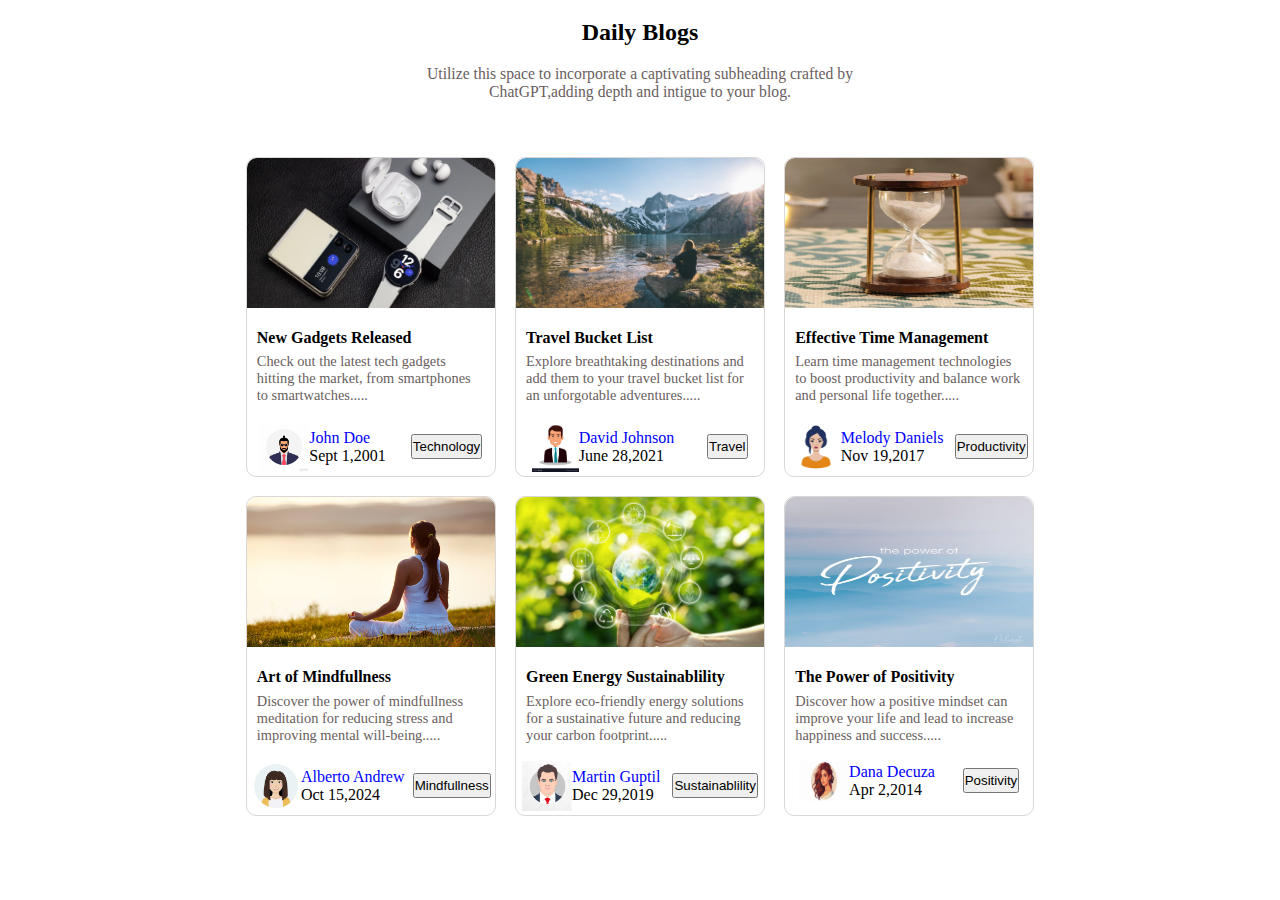
<file: CSS-Projects/DailyBlogs/index.html>
<!DOCTYPE html>
<html lang="en">

<head>
    <meta charset="UTF-8">
    <meta name="viewport" content="width=device-width, initial-scale=1.0">
    <title>Blog - Change The Lifestyle</title>
    <link rel="stylesheet" href="style.css">
</head>

<body>
    <div class="main_container">
        <div class="text_container">
            <header>
                <h2 id="heading">Daily Blogs</h2>
                <p class="discription">Utilize this space to incorporate a captivating subheading crafted by ChatGPT,adding
                    depth and intigue to your blog.</p>
            </header>
        </div>
        <div class="blog_container">
            <!--BLOG-1-->
            <div class="card">
                <a href="#" class="image_container">
                    <img src="Images/tech items.jpg" alt="tech img" class="blog_image">
                </a>
                <div class="discription_container">
                    <h4>New Gadgets Released</h4>
                    <p>Check out the latest tech gadgets hitting the market, from smartphones to smartwatches.....</p>
                </div>
                <div class="details">
                    <div class="person_details">
                        <img src="Avtars/img1.jpg" alt="Avtar-1" class="person_img">
                        <div class="name_section">
                            <p class="name">John Doe</p>
                            <p>Sept 1,2001</p>
                        </div>
                    </div>
                    <button class="btn">Technology</button>
                </div>
            </div>
            <!--BLOG-2-->
            <div class="card" >
                <a class="image_container" href="#">
                    <img src="Images/travel.jpg" alt="travel_img" class="blog_image">
                </a>
                <div class="discription_container">
                    <h4>Travel Bucket List</h4>
                    <p>Explore breathtaking destinations and add them to your travel bucket list for an unforgotable
                        adventures.....</p>
                </div>
                <div class="details">
                    <div class="person_details">
                        <img src="Avtars/img3.jpg" alt="Avtar-2" class="person_img">
                        <div class="name_section">
                            <p class="name">David Johnson</p>
                            <p>June 28,2021</p>
                        </div>
                    </div>
                    <button class="btn">Travel</button>
                </div>
            </div>
            <!--BLOG-3-->
            <div class="card">
                <a class="image_container" href="#">
                    <img src="Images/Time.jpg" alt="time_img" class="blog_image">
                </a>
                <div class="discription_container">
                    <h4>Effective Time Management</h4>
                    <p>Learn time management technologies to boost productivity and balance work and personal life
                        together.....</p>
                </div>
                <div class="details">
                    <div class="person_details">
                        <img src="Avtars/img2.jpg" alt="Avtar-3" class="person_img">
                        <div class="name_section">
                            <p class="name">Melody Daniels</p>
                            <p>Nov 19,2017</p>
                        </div>
                    </div>
                    <button class="btn">Productivity</button>
                </div>
            </div>
            <!--BLOG-4-->
            <div class="card">
                <a class="image_container" href="#">
                    <img src="Images/meditation.jpg" alt="meditation_img" class="blog_image">
                </a>
                <div class="discription_container">
                    <h4>Art of Mindfullness</h4>
                    <p>Discover the power of mindfullness meditation for reducing stress and improving mental
                        will-being.....</p>
                </div>
                <div class="details">
                    <div class="person_details">
                        <img src="Avtars/img4.jpg" alt="Avtar-4" class="person_img">
                        <div class="name_section">
                            <p class="name">Alberto Andrew</p>
                            <p>Oct 15,2024</p>
                        </div>
                    </div>
                    <button class="btn">Mindfullness</button>
                </div>
            </div>
            <!--BLOG-5-->
            <div class="card">
                <a class="image_container" href="#">
                    <img src="Images/Green Energy.jpg" alt="green_img" class="blog_image">
                </a>
                <div class="discription_container">
                    <h4>Green Energy Sustainablility</h4>
                    <p>Explore eco-friendly energy solutions for a sustainative future and reducing your carbon
                        footprint.....</p>
                </div>
                <div class="details">
                    <div class="person_details">
                        <img src="Avtars/img5.jpg" alt="Avtar-5" class="person_img">
                        <div class="name_section">
                            <p class="name">Martin Guptil</p>
                            <p>Dec 29,2019</p>
                        </div>
                    </div>
                    <button class="btn">Sustainablility</button>
                </div>
            </div>
            <!--BLOG-6-->
            <div class="card">
                <a class="image_container" href="#">
                    <img src="Images/Positivity.jpg" alt="Positivity_img" class="blog_image">
                </a>
                <div class="discription_container">
                    <h4>The Power of Positivity</h4>
                    <p>Discover how a positive mindset can improve your life and lead to increase happiness
                        and success.....</p>
                </div>
                <div class="details">
                    <div class="person_details">
                        <img src="Avtars/img6.jpeg" alt="Avtar-6" class="person_img special">
                        <div class="name_section">
                            <p class="name">Dana Decuza</p>
                            <p>Apr 2,2014</p>
                        </div>
                    </div>
                    <button class="btn">Positivity</button>
                </div>
            </div>
        </div>
    </div>
</body>

</html>
</file>
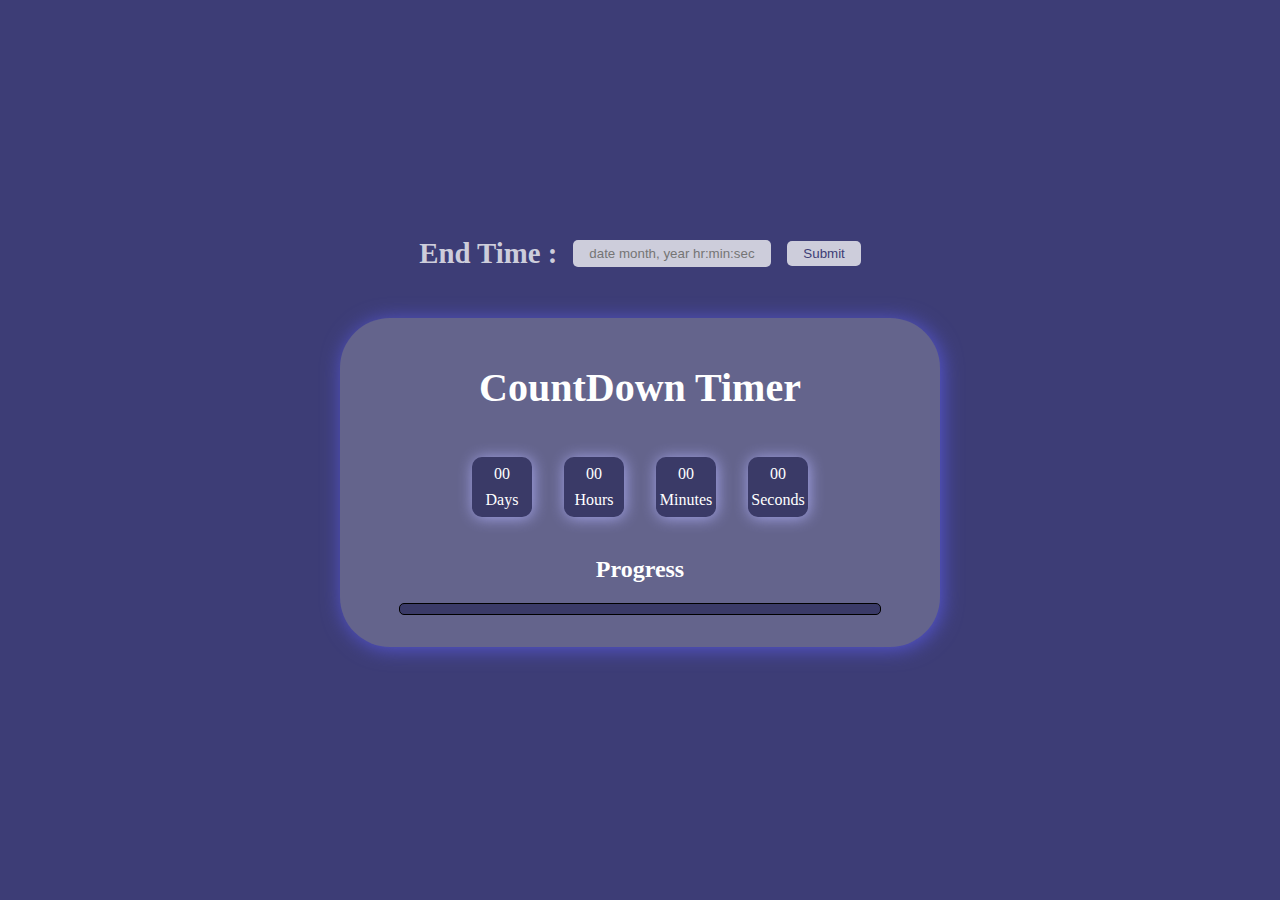
<file: JS-Projects/Countdown Timer/index.html>
<!DOCTYPE html>
<html lang="en">
<head>
    <meta charset="UTF-8">
    <meta name="viewport" content="width=device-width, initial-scale=1.0">
    <title>CountDown Timer - Let's Check It</title>
    <link rel="stylesheet" href="style.css">
</head>
<body>

     <div class="timeSetting">
        <label for="time"  style="color: rgb(205, 205, 219);">End Time : </label>
        <input type="text" placeholder="date month, year hr:min:sec" id="time" class="samay">
        <button class="btn">Submit</button>
    </div>

    <div class="container">
        <!-- Timer Heading
        day / min / hr / sec blocks
        progress heading 
        progress bar -->

        <h1>CountDown Timer</h1>

        <div id="Countdown">
            <div>
                <span id="days">00</span>
                Days
            </div>
            <div>
                <span id="hours">00</span>
                Hours
            </div>
            <div>
                <span  id="minutes">00</span>
                Minutes
            </div>
            <div>
                <span id="seconds">00</span>
                Seconds
            </div>
        </div>

        <h2>Progress</h2>
        <div class="progressContainer">
            <div class="progressBar"></div>
        </div>
    </div>
    <script src="app.js"></script>
</body>
</html>
</file>
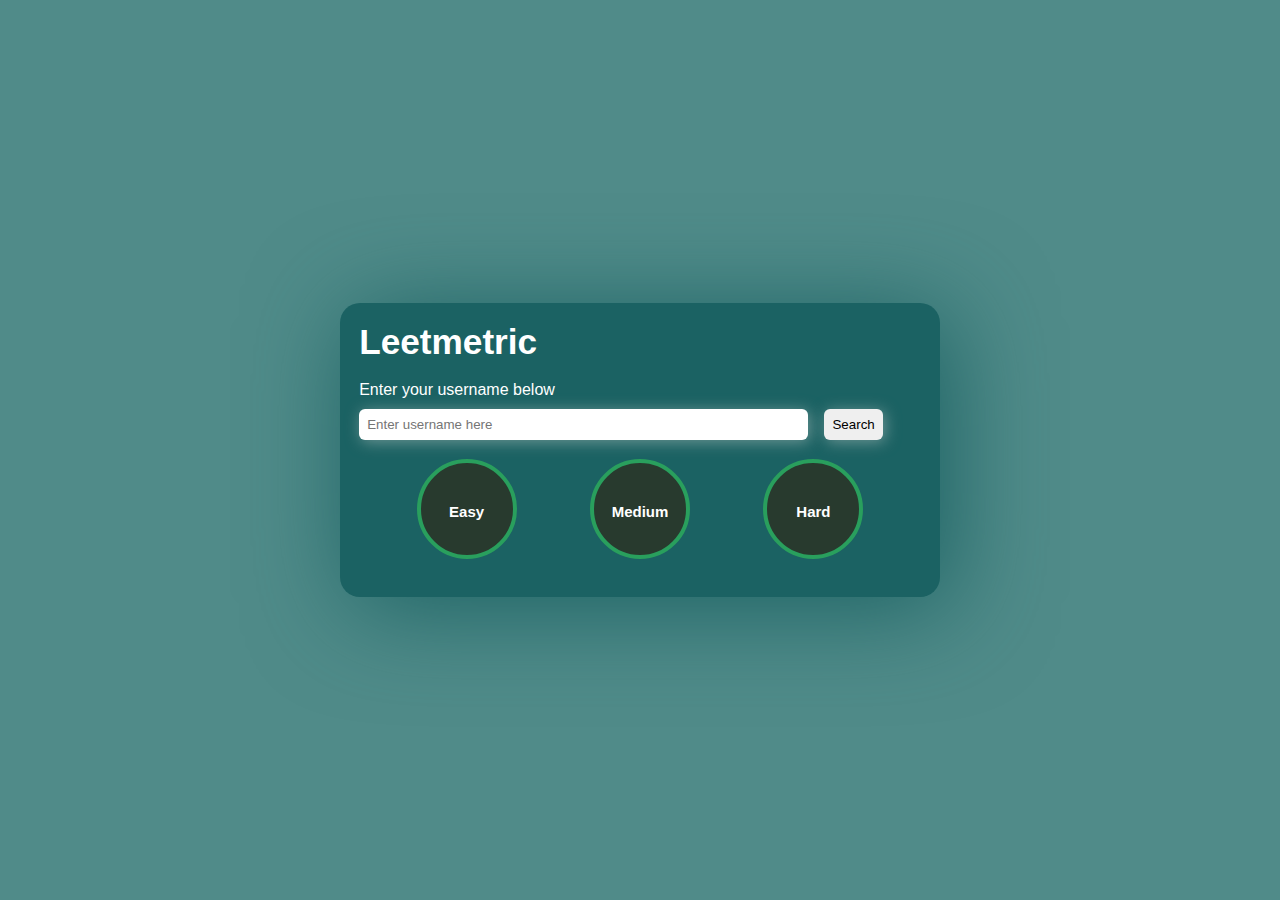
<file: JS-Projects/Leetmetric/index.html>
<!DOCTYPE html>
<html lang="en">

<head>
    <meta charset="UTF-8">
    <meta name="viewport" content="width=device-width, initial-scale=1.0">
    <title>Leetmetric- Let's Know More</title>
    <link rel="stylesheet" href="style.css">
</head>

<body>
    <div class="container">

        <!--Heading-->
        <h1>Leetmetric</h1>

        <!--User inputs-->
        <div class="userContainer">
            <label for="user">Enter your username below  </label>
            <div class="inputContainer">
                <input type="text" placeholder="Enter username here" id="user" class="userInput">
                <button id="searchBtn">Search</button>
            </div>
        </div>

        <!--Stats of user-->
        <div class="statsContainer">
            <div class="progressContainer">
                <div class="progressItem">
                    <div class="easyProgress circle">
                        <span id="easyLevel"></span>
                        Easy
                    </div>
                </div>
                <div class="progressItem">
                    <div class="mediumProgress circle">
                        <span id="mediumLevel"></span>
                        Medium
                    </div>
                </div>
                <div class="progressItem">
                    <div class="hardProgress circle">
                        <span id="hardLevel"></span>
                        Hard
                    </div>
                </div>
            </div>
        </div>

        <!--Stats Card-->
        <div class="statsCard">
            <!-- direct insertion from JS code -->
        </div>

    </div>
    <script src="script.js"></script>
</body>

</html>
</file>
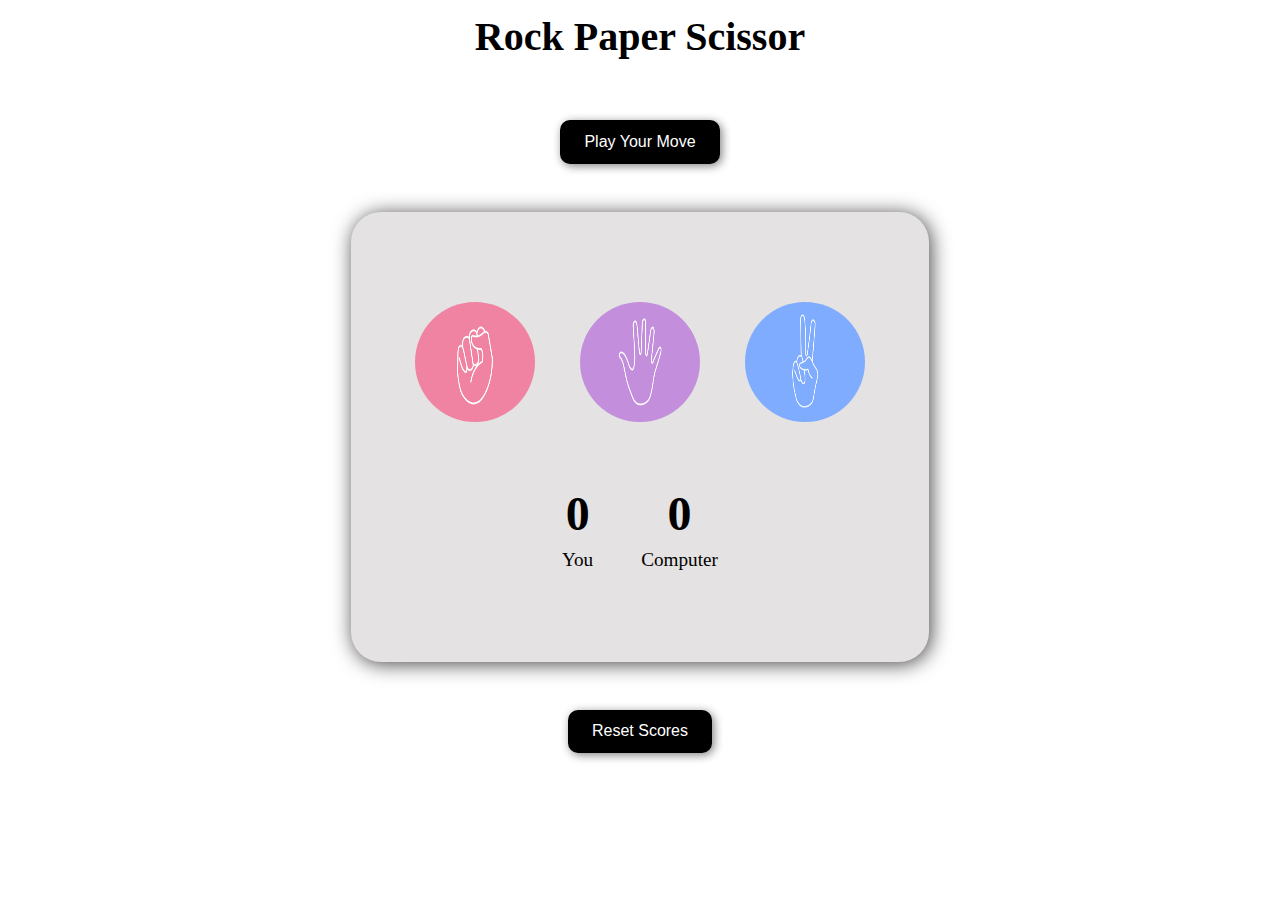
<file: JS-Projects/Rock Paper Sizzor/index.html>
<!DOCTYPE html>
<html lang="en">

<head>
    <meta charset="UTF-8">
    <meta name="viewport" content="width=device-width, initial-scale=1.0">
    <title>Rock Paper Sizzor</title>
    <link rel="stylesheet" href="style.css">
</head>

<body>
    <div class="container">
        <nav class="navContainer">
            <h1>Rock Paper Scissor</h1>
        </nav>

        <button class="btn">Play Your Move</button>
            
        <div class="mainContainer">
            <div class="imgContainer">
                <img src="rock.jpg" alt="rock" class=" gameImg rockImg">
                <img src="paper.jpg" alt="paper" class="gameImg paperImg">
                <img src="scissor.jpg" alt="scissor" class="gameImg scissorImg">
            </div>
            <div class="scoreContainer">
                <div class="score yourScore">
                    <h2 id="userNum">0</h2>
                    <span>You</span>
                </div>
                <div class="score computerScore">
                    <h2 id="compNum">0</h2>
                    <span>Computer</span>
                </div>
            </div>
        </div>

        <button class="resetBtn">Reset Scores</button>
    </div>
    <script src="app.js"></script>
</body>

</html>
</file>
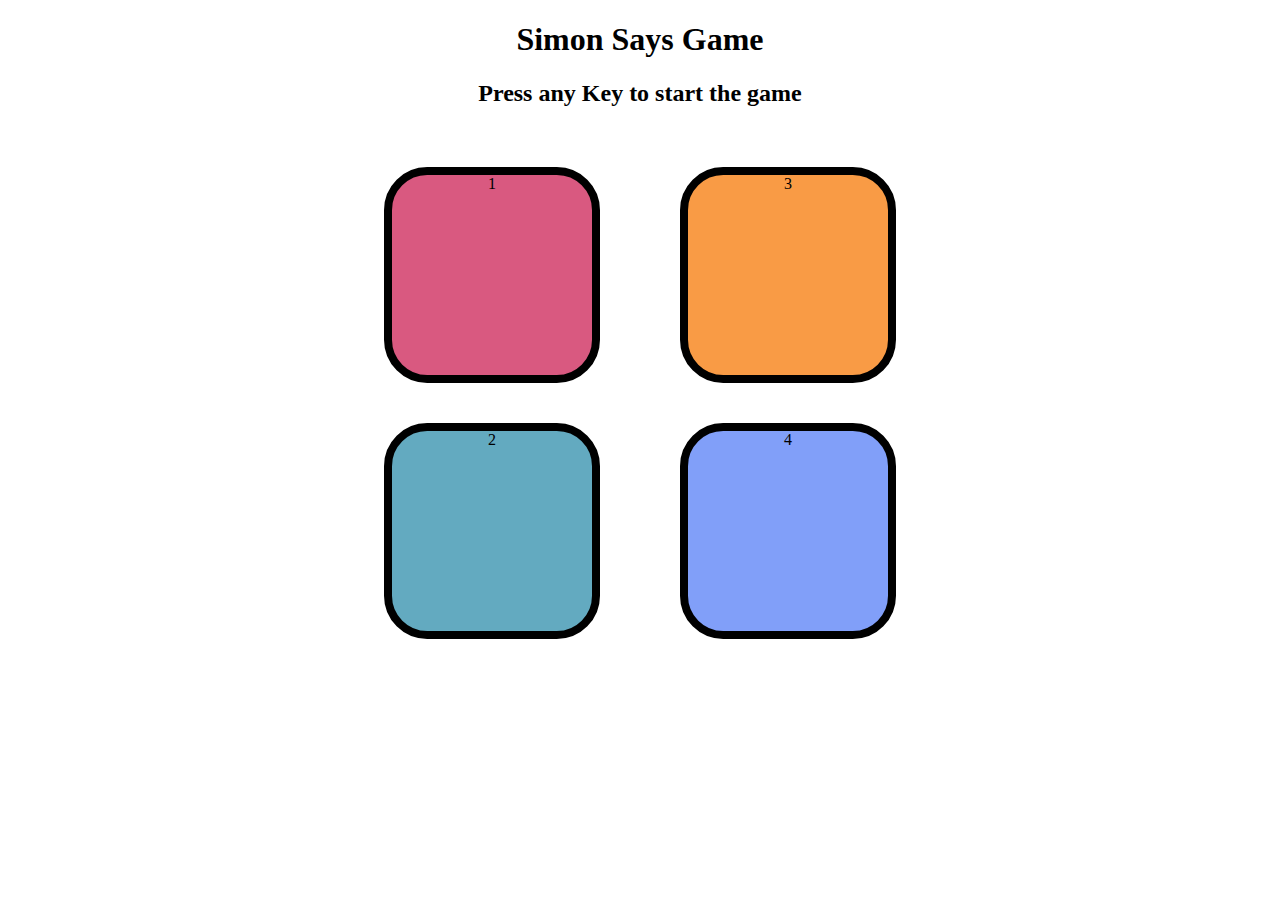
<file: JS-Projects/Simon Says Game/index.html>
<!DOCTYPE html>
<html lang="en">
<head>
    <meta charset="UTF-8">
    <meta name="viewport" content="width=device-width, initial-scale=1.0">
    <title>Simon - Let's Check The Memory</title>
    <link rel="stylesheet" href="style.css">
</head>
<body>
    <!-- <div class="gameContainer">
        <div class="gameDetail">
            <h2>Simon Game</h2>
            <p>Press any Key to start the game</p>
        </div>
        <div class="gameBoxes">
            <div class="box red" type="button">Box-1</div>
            <div class="box green" type="button">Box-2</div>
            <div class="box purple" type="button">Box-3</div>
            <div class="box yellow" type="button">Box-4</div>
        </div>
    </div> -->


    <h1>Simon Says Game</h1>
    <h2>Press any Key to start the game</h2>

    <div class="btn-container">
        <div class="line-one">
            <div class="btn red" type="button" id="red">1</div>
            <div class="btn green" type="button" id="green">2</div>
        </div>
        <div class="line-two">
            <div class="btn yellow" type="button" id="yellow">3</div>
            <div class="btn purple" type="button" id="purple">4</div>
        </div>
    </div>
    <script src="app.js"></script>
</body>
</html>
</file>
<file: CSS-Projects/DailyBlogs/style.css>
*{
    margin: 0;
    padding: 0;
    box-sizing: border-box
}

.main_container{
    display: flex;
    flex-direction: column;
    align-items: center;
    height: 100vh ;
    width: 100vw ;
    overflow-x: hidden;
}

.text_container{
    width: 35%;
    display: flex;
    flex-direction: column;
    justify-content: space-evenly;
    align-items: center; 
    margin-bottom: 2.2rem;
}

.text_container h2{
    margin: 1.2rem;
    text-align: center;
}

.text_container p{
    margin: 0 auto;
    text-align: center;
    color: rgb(105, 94, 94);
    font-size: 0.98rem;
}

.blog_container{
    margin: 20px;
    width: 60%;
    display: grid;
    grid-template-rows: repeat(3,1fr);
    grid-template-columns: repeat(3,1fr);
    gap: 1.2rem;
    justify-content: center;
    /* grid-template-columns: repeat(auto-fit,minmax(250px,350px));   media - Query */
}

.blog_image{
    height: 150px;
    width: 100%;
    border-top-left-radius: 10px;
    border-top-right-radius: 10px ;
}

.person_img{
    height: 50px;
}

.card{
    height: 320px;
    width: 250px;
    border: 0.1px solid rgba(213, 209, 209, 0.874);
    border-radius: 10px;
    display: flex;
    flex-direction: column;
}

.card:hover .blog_image{
    transform: scale(1.1);
    transition-duration: 200ms;
}

.details{
    display: flex;
    justify-content: space-around;
    align-items: center;
}

.person_details{
    display: flex;
    align-items: center;
}

.btn{
    height: 25px;
}

.name_section .name{
    color: blue;
}

.discription_container{
    margin: 15px 10px;
    display: flex;
    flex-direction: column;
    justify-content: space-evenly;
    height: 80px;
}

.discription_container h4{
    margin-bottom: 0.3rem;
}

.discription_container h4:hover{
    color: blue;
}

.discription_container p{
    color: rgb(105, 94, 94);
    font-size: 0.9rem;
}


.special{
    height: 40px;
    width: 50px;
}

.image_container{
    position: relative;
    overflow: hidden;
}

/* media Query */

/* @media(min-width:1000px){
    .blog_container{
        gap: 1rem;
    }
}

@media(max-width:1000px) and (min-width:780px){
    .blog_container{
        display: grid;
        grid-template-rows: repeat(3,1fr);
        grid-template-columns: repeat(2,1fr);
        gap: 1rem;
        justify-content: center;
    }
    .text_container{
        width: 60%;
    }
}

@media(max-width:780px) and (min-width:550px){
    .blog_container{
        display: grid;
        grid-template-rows: repeat(3,1fr);
        grid-template-columns: repeat(2,1fr);
        gap: 1rem;
        justify-content: center;
    }

    .text_container{
        width: 80%;
    }
}

@media(min-width:350px) and (max-width:550px){
        .blog_container{
        display: grid;
        grid-template-rows: repeat(6,1fr);
        grid-template-columns: repeat(1,1fr);
        gap: 1rem;
        justify-content: center;
    }

    .card{
        width: 90%;
    }

    .text_container{
        width: 80%;
    }
} */

/* @media(max-width:350px){
    .blog_container{
        display: grid;
        grid-template-rows: repeat(6,1fr);
        grid-template-columns: repeat(1,1fr);
        gap: 20px;
        width: 80%;
        justify-content: center;
    }

    .card{
        width: 100%;
    }

    .text_container{
        width: 80%;
    }
} */
</file>
<file: JS-Projects/Countdown Timer/style.css>
body{
    background-color: rgb(61, 61, 118);
    color: white;
    display: flex;
    flex-direction: column;
    justify-content: center;
    align-items: center;
    gap: 2rem;
    margin: 0;
    height: 100vh;
    overflow: scroll;
}

.container{
    width: 80%;
    max-width: 600px;
    margin: 0 auto;
    background-color: rgb(100, 100, 140);
    display: flex;
    flex-direction: column;
    justify-content: space-evenly;
    align-items: center;
    box-shadow: 2px 2px 20px rgb(86, 86, 210);
    border-radius: 50px;
    margin-top: 1rem;
    margin-bottom: 1rem;
}

h1{
    font-size: 2.5rem;
    font-weight: bolder ;
    padding: 1.2rem;
}

@media(max-width:455px){
    h1{
        font-size: 2rem;
        padding: 1rem;
        text-align: center;
    }
}

@media(max-width:355px){
    h1{
        font-size: 1.6rem;
    }

}

#Countdown{
    display: flex;
    gap: 2rem;
    margin-bottom: 1.2rem;
}

#Countdown>div{
    height: 60px;
    width: 60px;
    border: none ;
    display: flex;
    flex-direction: column;
    align-items: center;
    justify-content: space-evenly;
    box-sizing: border-box;
    background-color: rgba(3, 3, 54, 0.426);
    color:white;
    border-radius: 10px;
    box-shadow: 1px 1px 15px rgb(166, 166, 236);
}

@media(max-width:485px){
    #Countdown{
        flex-direction: column;
        gap: 1rem;
    }
}

.progressContainer{
    background-color: rgba(3, 3, 54, 0.426);
    height: 10px;
    width: 80%;
    border: 0.5px solid black;
    border-radius: 5px;
    margin-bottom: 2rem;
    overflow: hidden;
}

.progressBar{
    background-color: rgb(86, 86, 210);
    width: 0%;
    height: 100%;
    border-radius: 5px;
    transition: width 1s ease-in-out;
}

label{
    font-size: 1.8rem;
    font-weight: bolder;
    text-align: center;
}

.samay{
    border: none;
    height: 25px; width: 180px;
    border-radius: 5px;
    background-color:rgb(205, 205, 219) ;
    color: rgb(61, 61, 118);
    padding-left: 1rem;
}

.samay:hover{
     box-shadow: 1px 1px 10px rgb(86, 86, 210);
}

.btn{
    height: 25px;
    border-radius: 5px;
    border: none;
    background-color: rgb(205, 205, 219);
    color: rgb(61, 61, 118);
    padding: 0 1rem;
}

.btn:hover{
    box-shadow: 1px 1px 10px rgb(86, 86, 210);
}

.timeSetting{
    display: flex;
    align-items: center;
    justify-content: center;
    gap: 1rem;
}

@media(max-width:498px){
    .timeSetting{
        margin-top: 2rem;
        flex-direction: column;
    }
    label{
        font-size: 1.2rem;
        font-weight: bolder;
        text-align: center;
    }
}
</file>
<file: JS-Projects/Leetmetric/style.css>
*{
    margin: 0;
    padding: 0;
    box-sizing: border-box;
    font-family: 'Gill Sans', 'Gill Sans MT', Calibri, 'Trebuchet MS', sans-serif;
}

body{
    background-color: rgba(57, 124, 121, 0.882);
    height: 100vh;
    display: flex;
    justify-content: center;
    align-items: center;
}

.container{
    display: flex;
    flex-direction: column;
    gap: 1.2rem;
    background-color: rgb(27, 98, 99);
    width: 70%;
    justify-content: start;
    padding: 1.2rem;
    border-radius: 20px;
    max-width: 600px;
    color: white;
    box-shadow: 10px 10px 100px rgb(27, 98, 99);
    position: relative;
}

.circle span{
    position: relative;
    z-index: 2;
}

h1{
    font-size: 2.2rem;
}

.userContainer{
    display: flex;
    flex-direction: column;
    gap: 10px;
}

.inputContainer{
    display: flex;
    gap: 1rem;
}

.userInput{
    width: 80%;
    padding: 0.5rem;
    border: none;
    border-radius: 6px;
    box-shadow: 2px 2px 15px rgba(122, 157, 156, 0.882);
}

#searchBtn{
    padding: 0.5rem;
    border-radius: 6px;
    border: none;
    box-shadow: 2px 2px 15px rgba(122, 157, 156, 0.882);
}

.circle{
    border: 4px solid #299f5d;
    border-radius: 50%;
    height: 100px;
    width: 100px;
    text-align: center;
    display: flex;
    flex-direction: column;
    align-items: center;
    justify-content: center;
    font-size: 15px;
    font-weight: 700;
    background: conic-gradient(#299f5d var(--progress-degree, 0%), #283a2e 0%);
    color: white;
    gap: 0.3rem;
    /* box-shadow: 2px 2px 5px #98d5ac; */
}

.progressContainer{
    display: flex;
    gap: 1rem ;
    flex-wrap: wrap;
    justify-content: space-evenly;
}

@media(max-width:410px){
    h1{
        font-size: 1.8rem;
    }

    .container{
        width: 85%;
    }
}

.statsCard{
    display: flex;
    flex-wrap: wrap;
    gap: 10px;
    margin: 0 0.3rem;
    justify-content: space-evenly;
}

.card{
    background-color: rgba(151, 187, 185, 0.882);
    text-align: center;
    padding: 0.5rem;
    box-shadow: 2px 2px 10px rgb(125, 190, 190);
    width: 200px;
    border-radius: 8px;
}

@media(max-width:530px){
    .container{
        margin: 1rem;
    }
}
</file>
<file: JS-Projects/Rock Paper Sizzor/style.css>
*{
    margin: 0;
    padding: 0;
    box-sizing: border-box;
}

.container{
    display: flex;
    flex-direction: column;
    justify-content: flex-start ;
    align-items: center;
    gap: 3rem;
    height: 100vh;
}

h1{
    font-size: 2.5rem;
}

.gameImg{
    height: 120px;
    width: 120px;
    border-radius: 50%;
    cursor: pointer;
}

.gameImg:hover{
    border: 5px solid black;
}

.imgContainer{
    display: flex;
    gap: 2.8rem;
}

.scoreContainer{
    display: flex;
    gap: 3rem;
}

.navContainer{
    /* background-color: black;
    color: white; */
    width: 100vw;
    display: flex;
    justify-content: center;
    height: 8%;
    align-items: center;
}

.score{
    display: flex;
    flex-direction: column;
    align-items: center;
    gap: 0.5rem;
}

h2{
    font-size: 3rem;
}

span{
    font-size: 1.2rem;
}

.mainContainer{
    display: flex;
    flex-direction: column;
    justify-content: center;
    align-items: center;
    gap: 4rem;
    background-color: rgb(228, 226, 226);
    padding: 4rem;
    height: 50vh;
    border-radius: 30px;
    box-shadow: 2px 2px 20px rgb(72, 70, 70);
}

.btn{
    padding: 0.8rem 1.5rem;
    border: none;
    border-radius: 10px;
    box-shadow: 2px 2px 10px grey;
    background-color: black;
    color: white;
    font-size: 1rem;
}


.resetBtn{
    padding: 0.8rem 1.5rem;
    border: none;
    border-radius: 10px;
    box-shadow: 2px 2px 10px grey;
    background-color: black;
    color: white;
    cursor: pointer;
    font-size: 1rem;
}
</file>
<file: JS-Projects/Simon Says Game/style.css>
/* .gameContainer{
    display: flex;
    flex-direction: column;
    margin: auto;
    justify-content: center;
    align-items: center;
    text-align: center;
    gap: 2rem;
}

h2{
    font-size: 2.5rem;
}

p{
    font-weight: bolder;
    font-size: 1.3rem;
}

.flash{
    background-color: white;
}

.gameBoxes{
    display: grid;
    grid-template-rows: repeat(2,1fr);
    grid-template-columns: repeat(2,1fr);
    gap: 2rem;
}

.box{
    height: 180px;
    width: 180px;
    border: 5px solid black;
    border-radius: 2.5rem;
    display: flex;
    justify-content: center;
    align-items: center;
}

@media(max-width:458px){
    .gameBoxes{
        grid-template-columns: repeat(1,1fr);
        grid-template-rows: repeat(4,1fr);
    }

    .box{
        height: 100px;
        width: 180px;
        border-radius: 1.5rem;
    }
}

.red{
    background-color:  #d95980;
}
.yellow{
    background-color: #f99b45;
}
.purple{
    background-color: #819ff9;
}
.green{
    background-color:#63aac0 ;
} */


body{
    text-align: center;
}

.btn{
    height: 200px;
    width: 200px;
    border-radius: 20%;
    border: 8px solid black;
    margin: 2.5rem;
}

.btn-container{
    display: flex;
    justify-content: center;
}

.red{
    background-color:  #d95980;
}
.yellow{
    background-color: #f99b45;
}
.purple{
    background-color: #819ff9;
}
.green{
    background-color:#63aac0 ;
} 

.flash{
    background-color: white;
}

.userflash{
    background-color: green;
}
</file>
